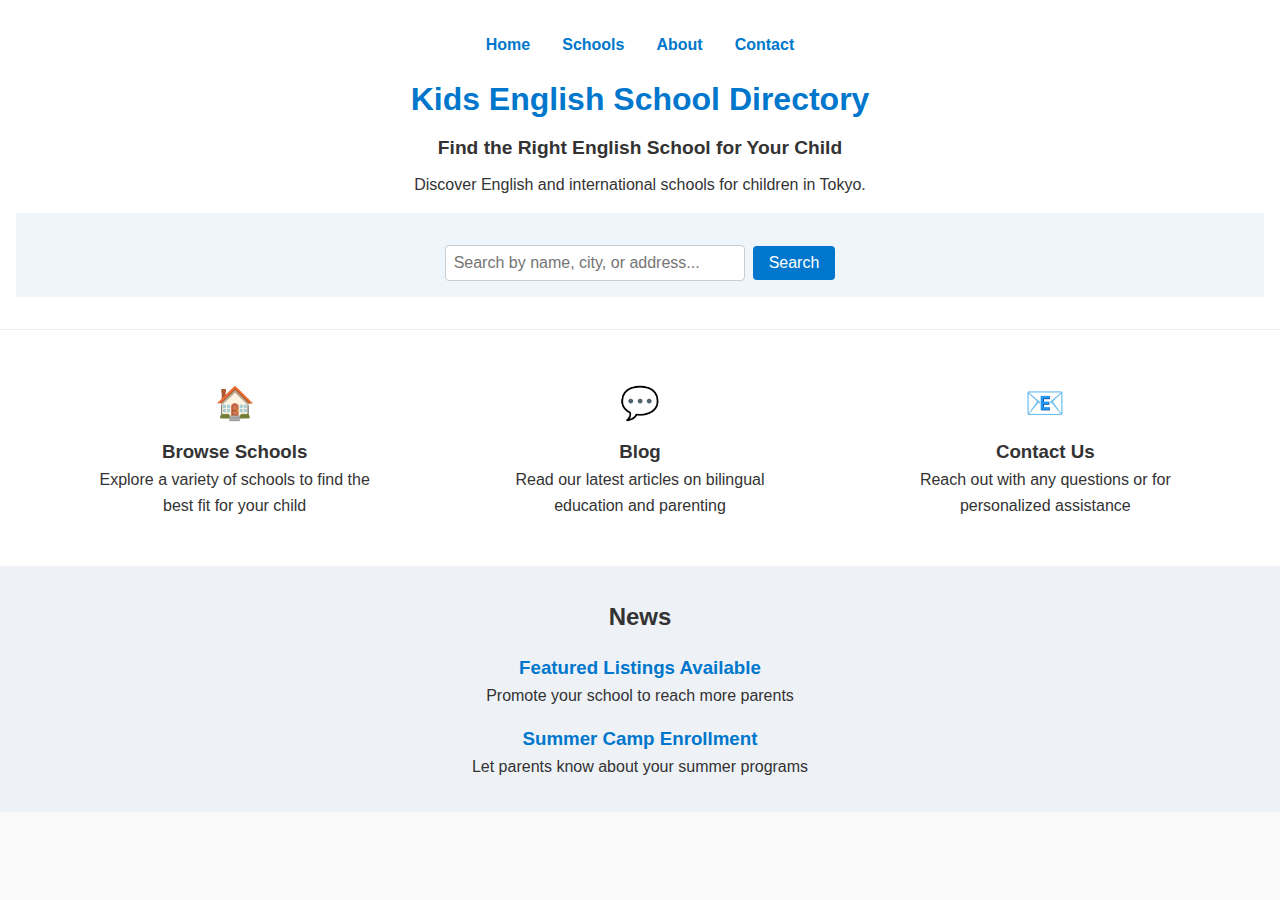
<file: index.html>
<!DOCTYPE html>
<html lang="en">
<head>
  <meta charset="UTF-8" />
  <meta name="viewport" content="width=device-width, initial-scale=1.0" />
  <title>Kids English School Directory</title>
  <link rel="stylesheet" href="styles.css" />
</head>
<body>
  <header class="main-header">
    <nav>
      <ul>
        <li><a href="#">Home</a></li>
        <li><a href="#">Schools</a></li>
        <li><a href="#">About</a></li>
        <li><a href="#">Contact</a></li>
      </ul>
    </nav>
    <h1><span class="highlight">Kids English School Directory</span></h1>
    <h2>Find the Right English School for Your Child</h2>
    <p>Discover English and international schools for children in Tokyo.</p>
    <section class="search-section">
      <form id="searchForm" action="results.html" method="GET">
        <input type="text" id="searchInput" name="q" placeholder="Search by name, city, or address..." required />
        <button type="submit">Search</button>
      </form>
    </section>
  </header>

  <section class="features">
    <div class="feature">
      <div class="icon">🏠</div>
      <h3>Browse Schools</h3>
      <p>Explore a variety of schools to find the best fit for your child</p>
    </div>
    <div class="feature">
      <div class="icon">💬</div>
      <h3>Blog</h3>
      <p>Read our latest articles on bilingual education and parenting</p>
    </div>
    <div class="feature">
      <div class="icon">📧</div>
      <h3>Contact Us</h3>
      <p>Reach out with any questions or for personalized assistance</p>
    </div>
  </section>

  <section class="news">
    <h2>News</h2>
    <h3>Featured Listings Available</h3>
    <p>Promote your school to reach more parents</p>
    <h3>Summer Camp Enrollment</h3>
    <p>Let parents know about your summer programs</p>
  </section>

</body>
</html>
</file>
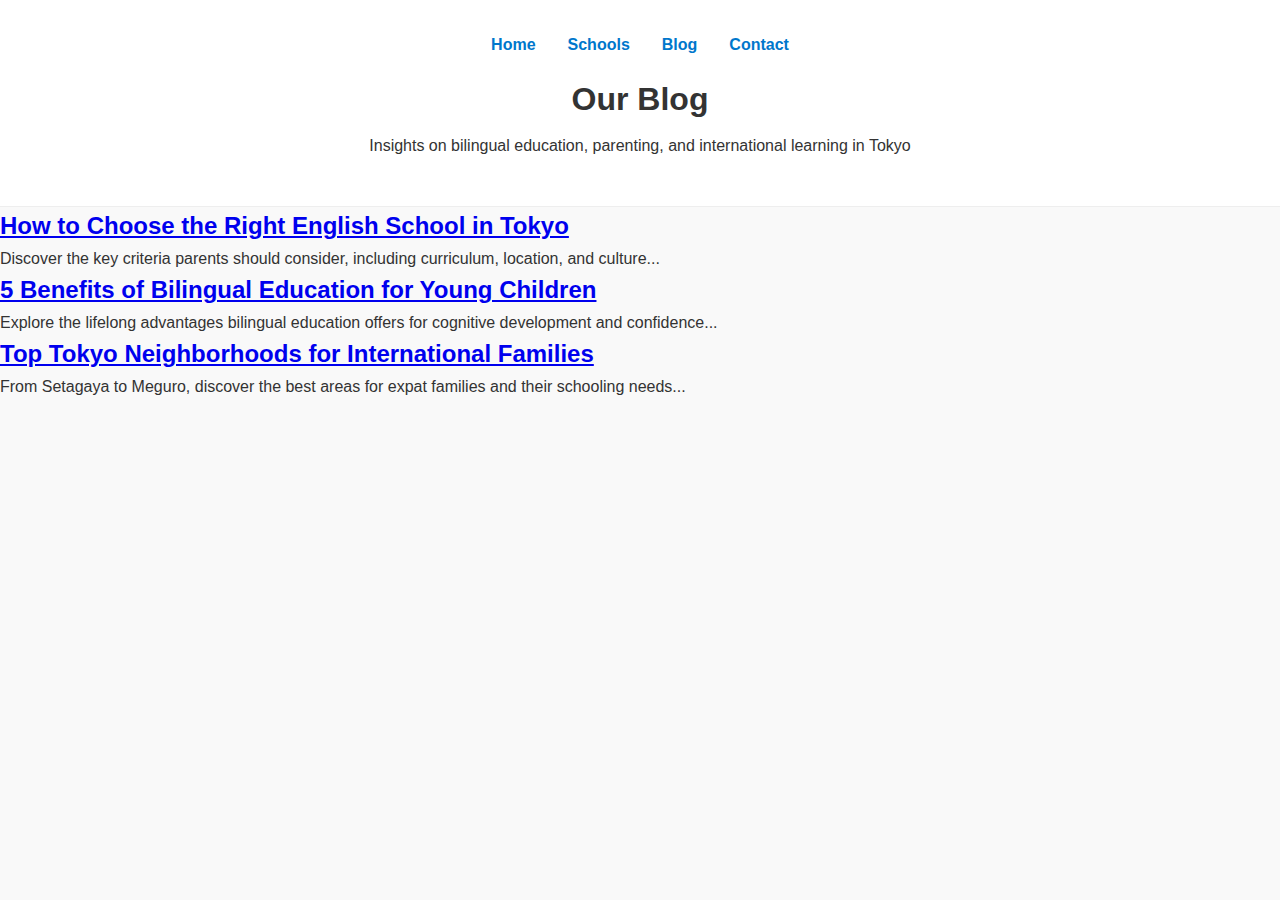
<file: Blog.html>
<!DOCTYPE html>
<html lang="en">
<head>
  <meta charset="UTF-8">
  <meta name="viewport" content="width=device-width, initial-scale=1.0">
  <title>Blog - Kids English School Directory</title>
  <link rel="stylesheet" href="styles.css">
</head>
<body>
  <header class="main-header">
    <nav>
      <ul>
        <li><a href="index.html">Home</a></li>
        <li><a href="browse.html">Schools</a></li>
        <li><a href="blog.html">Blog</a></li>
        <li><a href="contact.html">Contact</a></li>
      </ul>
    </nav>
    <h1>Our Blog</h1>
    <p>Insights on bilingual education, parenting, and international learning in Tokyo</p>
  </header>

  <main class="blog-grid">
    <article class="blog-post">
      <h2><a href="#">How to Choose the Right English School in Tokyo</a></h2>
      <p>Discover the key criteria parents should consider, including curriculum, location, and culture...</p>
    </article>

    <article class="blog-post">
      <h2><a href="#">5 Benefits of Bilingual Education for Young Children</a></h2>
      <p>Explore the lifelong advantages bilingual education offers for cognitive development and confidence...</p>
    </article>

    <article class="blog-post">
      <h2><a href="#">Top Tokyo Neighborhoods for International Families</a></h2>
      <p>From Setagaya to Meguro, discover the best areas for expat families and their schooling needs...</p>
    </article>
  </main>
</body>
</html>
</file>
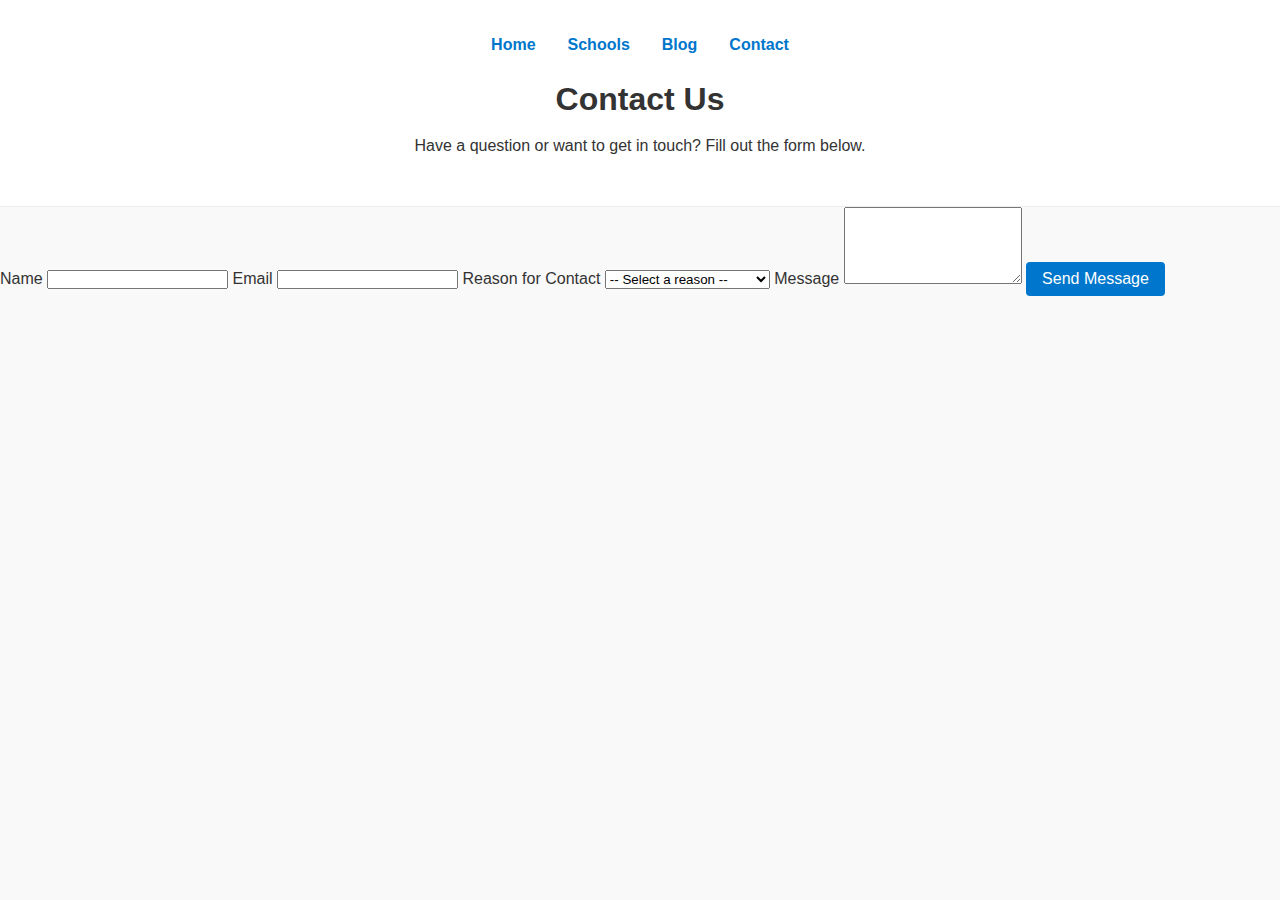
<file: blog.html>
<!DOCTYPE html>
<html lang="en">
<head>
  <meta charset="UTF-8">
  <meta name="viewport" content="width=device-width, initial-scale=1.0">
  <title>Contact - Kids English School Directory</title>
  <link rel="stylesheet" href="styles.css">
</head>
<body>
  <header class="main-header">
    <nav>
      <ul>
        <li><a href="index.html">Home</a></li>
        <li><a href="browse.html">Schools</a></li>
        <li><a href="blog.html">Blog</a></li>
        <li><a href="contact.html">Contact</a></li>
      </ul>
    </nav>
    <h1>Contact Us</h1>
    <p>Have a question or want to get in touch? Fill out the form below.</p>
  </header>

  <main class="contact-form-container">
    <form action="mailto:youremail@example.com" method="POST" enctype="text/plain">
      <label for="name">Name</label>
      <input type="text" id="name" name="name" required />

      <label for="email">Email</label>
      <input type="email" id="email" name="email" required />

      <label for="reason">Reason for Contact</label>
      <select id="reason" name="reason" required>
        <option value="">-- Select a reason --</option>
        <option value="general">General inquiry</option>
        <option value="list-school">I want to list my school</option>
        <option value="edit-school">Request a correction</option>
        <option value="feedback">Feedback or suggestion</option>
        <option value="other">Other</option>
      </select>

      <label for="message">Message</label>
      <textarea id="message" name="message" rows="5" required></textarea>

      <button type="submit">Send Message</button>
    </form>
  </main>
</body>
</html>
</file>
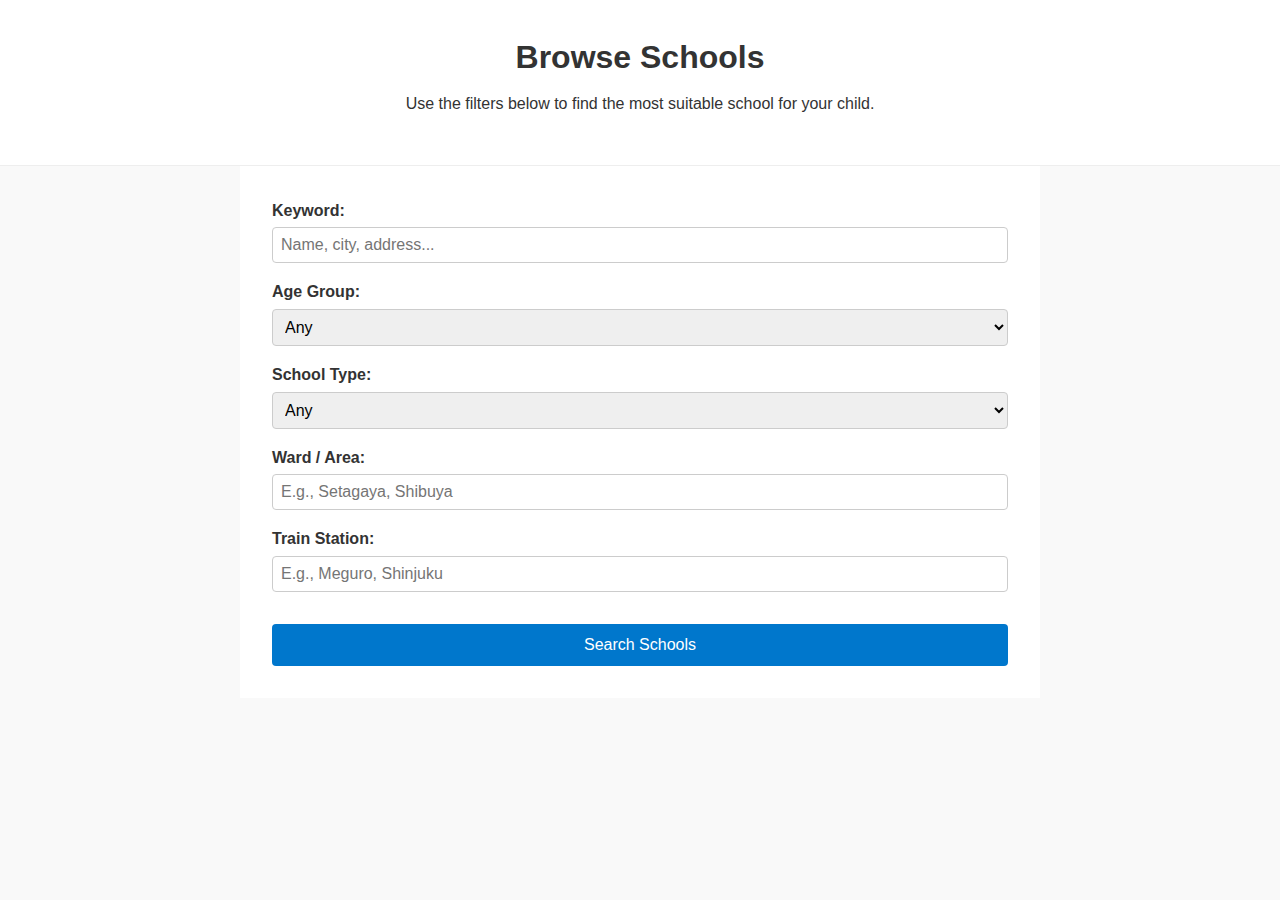
<file: browse.html>
<!DOCTYPE html>
<html lang="en">
<head>
  <meta charset="UTF-8" />
  <meta name="viewport" content="width=device-width, initial-scale=1.0"/>
  <title>Browse Schools</title>
  <link rel="stylesheet" href="styles.css" />
</head>
<body>
  <header class="main-header">
    <h1>Browse Schools</h1>
    <p>Use the filters below to find the most suitable school for your child.</p>
  </header>

  <main class="browse-form-container">
    <form action="results.html" method="GET" class="advanced-search-form">
      <label>
        Keyword:
        <input type="text" name="q" placeholder="Name, city, address..." />
      </label>

      <label>
        Age Group:
        <select name="age">
          <option value="">Any</option>
          <option value="0-2">0–2 years (Nursery)</option>
          <option value="3-5">3–5 years (Kindergarten)</option>
          <option value="6-12">6–12 years (Elementary)</option>
          <option value="13+">13+ (Middle/High School)</option>
        </select>
      </label>

      <label>
        School Type:
        <select name="type">
          <option value="">Any</option>
          <option value="international">International</option>
          <option value="conversation">English Conversation</option>
          <option value="bilingual">Bilingual</option>
          <option value="afterschool">Afterschool / Preschool</option>
          <option value="montessori">Montessori / Reggio</option>
        </select>
      </label>

      <label>
        Ward / Area:
        <input type="text" name="ward" placeholder="E.g., Setagaya, Shibuya" />
      </label>

      <label>
        Train Station:
        <input type="text" name="station" placeholder="E.g., Meguro, Shinjuku" />
      </label>

      <button type="submit">Search Schools</button>
    </form>
  </main>
</body>
</html>
</file>
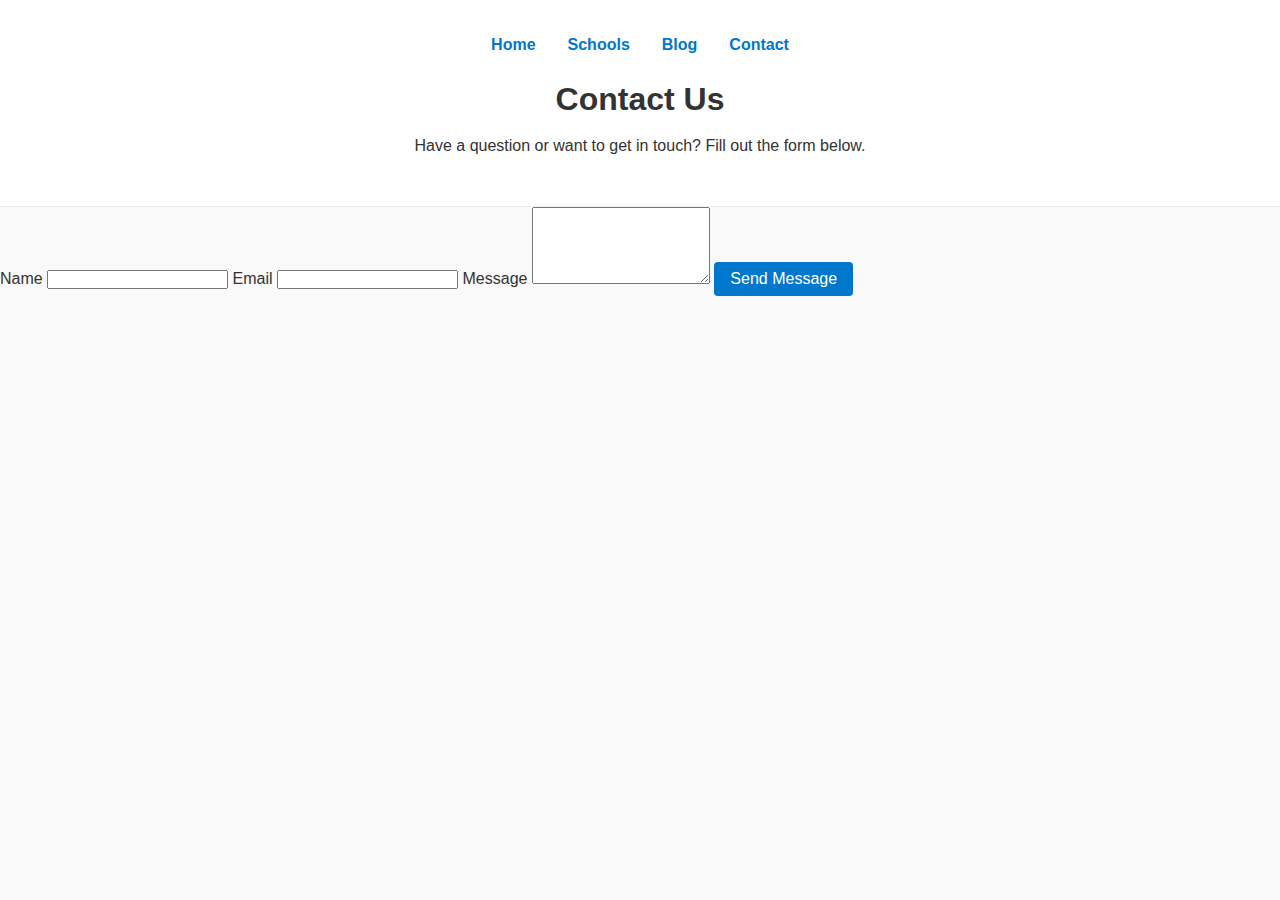
<file: Contact.html>
<!DOCTYPE html>
<html lang="en">
<head>
  <meta charset="UTF-8">
  <meta name="viewport" content="width=device-width, initial-scale=1.0">
  <title>Contact - Kids English School Directory</title>
  <link rel="stylesheet" href="styles.css">
</head>
<body>
  <header class="main-header">
    <nav>
      <ul>
        <li><a href="index.html">Home</a></li>
        <li><a href="browse.html">Schools</a></li>
        <li><a href="blog.html">Blog</a></li>
        <li><a href="contact.html">Contact</a></li>
      </ul>
    </nav>
    <h1>Contact Us</h1>
    <p>Have a question or want to get in touch? Fill out the form below.</p>
  </header>

  <main class="contact-form-container">
    <form action="mailto:youremail@example.com" method="POST" enctype="text/plain">
      <label for="name">Name</label>
      <input type="text" id="name" name="name" required />

      <label for="email">Email</label>
      <input type="email" id="email" name="email" required />

      <label for="message">Message</label>
      <textarea id="message" name="message" rows="5" required></textarea>

      <button type="submit">Send Message</button>
    </form>
  </main>
</body>
</html>
</file>
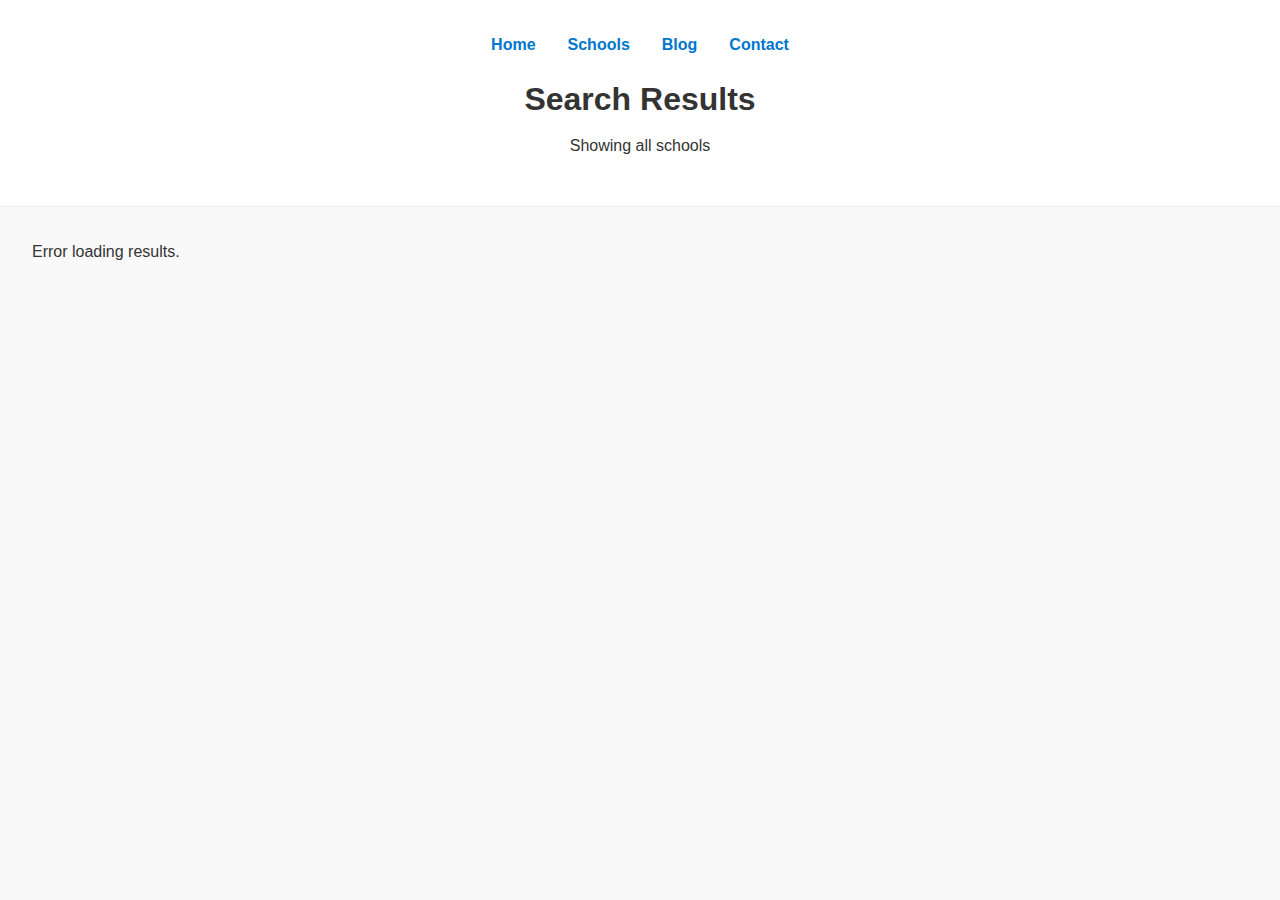
<file: results.html>
<!DOCTYPE html>
<html lang="en">
<head>
  <meta charset="UTF-8" />
  <meta name="viewport" content="width=device-width, initial-scale=1.0"/>
  <title>Search Results</title>
  <link rel="stylesheet" href="styles.css" />
</head>
<body>
  <header class="main-header">
    <nav>
      <ul>
        <li><a href="index.html">Home</a></li>
        <li><a href="browse.html">Schools</a></li>
        <li><a href="blog.html">Blog</a></li>
        <li><a href="contact.html">Contact</a></li>
      </ul>
    <h1>Search Results</h1>
    <p id="search-summary">Loading...</p>
  </header>

  <main>
    <div id="resultsContainer" class="school-list"></div>
  </main>

  <script>
    // Parse query parameters
    const params = new URLSearchParams(window.location.search);
    const q = params.get("q")?.toLowerCase() || "";
    const age = params.get("age")?.toLowerCase() || "";
    const type = params.get("type")?.toLowerCase() || "";
    const ward = params.get("ward")?.toLowerCase() || "";
    const station = params.get("station")?.toLowerCase() || "";

    // Update summary text
    const summaryText = [];
    if (q) summaryText.push(`matching "${q}"`);
    if (age) summaryText.push(`for age group "${age}"`);
    if (type) summaryText.push(`of type "${type}"`);
    if (ward) summaryText.push(`in "${ward}" ward`);
    if (station) summaryText.push(`near "${station}" station`);
    document.getElementById("search-summary").textContent = summaryText.length > 0
      ? "Showing results " + summaryText.join(", ")
      : "Showing all schools";

    // Load and filter schools
    fetch("schools.json")
      .then(res => res.json())
      .then(data => {
        const filtered = data.filter(school => {
          const matchQ =
            !q ||
            school.name.toLowerCase().includes(q) ||
            school.address.toLowerCase().includes(q) ||
            school.city.toLowerCase().includes(q);

          const matchAge = !age || (school.age && school.age.includes(age));
          const matchType = !type || (school.type && school.type.toLowerCase().includes(type));
          const matchWard = !ward || school.city.toLowerCase().includes(ward);
          const matchStation = !station || (school.station && school.station.toLowerCase().includes(station));

          return matchQ && matchAge && matchType && matchWard && matchStation;
        });

        renderResults(filtered);
      })
      .catch(err => {
        console.error("Failed to load schools.json:", err);
        document.getElementById("resultsContainer").innerHTML = "<p>Error loading results.</p>";
      });

    function renderResults(schools) {
      const container = document.getElementById("resultsContainer");
      container.innerHTML = "";

      if (schools.length === 0) {
        container.innerHTML = "<p>No schools found based on your search criteria.</p>";
        return;
      }

      schools.forEach(school => {
        const card = document.createElement("div");
        card.className = "school-card";
        card.innerHTML = `
          <h3>${school.name}</h3>
          <p><strong>Address:</strong> ${school.address}</p>
          <p><strong>City:</strong> ${school.city}</p>
          <p><strong>Phone:</strong> ${school.phone}</p>
          <p><strong>Website:</strong> <a href="${school.website}" target="_blank">${school.website}</a></p>
          ${school.rating ? `<p><strong>Rating:</strong> ${school.rating} ⭐ (${school.reviews} reviews)</p>` : ''}
        `;
        container.appendChild(card);
      });
    }
  </script>
</body>
</html>
</file>
<file: styles.css>
/* Reset & Base Styles */
* {
  box-sizing: border-box;
  margin: 0;
  padding: 0;
}

body {
  font-family: 'Segoe UI', sans-serif;
  line-height: 1.6;
  background-color: #f9f9f9;
  color: #333;
}

/* Header */
header.main-header {
  background-color: #ffffff;
  padding: 2rem 1rem;
  text-align: center;
  border-bottom: 1px solid #eee;
}

header h1 {
  font-size: 2rem;
  margin-bottom: 0.5rem;
}

header h2 {
  font-size: 1.2rem;
  margin-bottom: 0.5rem;
}

header p {
  margin-bottom: 1rem;
}

.highlight {
  color: #0077cc;
}

/* Navigation */
nav ul {
  list-style: none;
  display: flex;
  justify-content: center;
  gap: 2rem;
  padding: 0;
  margin-bottom: 1rem;
}

nav a {
  text-decoration: none;
  color: #0077cc;
  font-weight: bold;
}

nav a:hover {
  text-decoration: underline;
}

/* Search Section */
.search-section {
  padding: 1rem;
  text-align: center;
  background: #eef5fb;
}

.search-section form {
  display: flex;
  justify-content: center;
  align-items: center;
  gap: 0.5rem;
  flex-wrap: wrap;
  margin-top: 1rem;
}

#searchInput {
  padding: 0.5rem;
  font-size: 1rem;
  width: 300px;
  max-width: 80%;
  border: 1px solid #ccc;
  border-radius: 4px;
}

button[type="submit"] {
  padding: 0.5rem 1rem;
  font-size: 1rem;
  background: #0077cc;
  color: #fff;
  border: none;
  border-radius: 4px;
  cursor: pointer;
}

button[type="submit"]:hover {
  background: #005fa3;
}

/* School Cards Grid */
.school-list {
  display: grid;
  grid-template-columns: repeat(auto-fit, minmax(280px, 1fr));
  gap: 1rem;
  padding: 2rem;
}

.school-card {
  background: #fff;
  padding: 1.5rem;
  border-radius: 8px;
  box-shadow: 0 1px 3px rgba(0,0,0,0.1);
  transition: transform 0.2s ease;
}

.school-card:hover {
  transform: translateY(-4px);
}

.school-card h3 {
  margin-top: 0;
  color: #0077cc;
}

.school-card p {
  margin: 0.3rem 0;
}

.school-card a {
  color: #005fa3;
  text-decoration: underline;
}

/* Features Section */
.features {
  display: flex;
  justify-content: space-around;
  flex-wrap: wrap;
  padding: 2rem;
  background: #fff;
}

.feature {
  flex: 1 1 250px;
  max-width: 300px;
  text-align: center;
  margin: 1rem;
}

.feature .icon {
  font-size: 2rem;
  margin-bottom: 0.5rem;
}

/* News Section */
.news {
  padding: 2rem;
  background: #eef2f7;
  text-align: center;
}

.news h2 {
  margin-bottom: 1rem;
}

.news h3 {
  margin-top: 1rem;
  color: #0077cc;
}

/* Browse Form Page */
.browse-form-container {
  padding: 2rem;
  background-color: #fff;
  max-width: 800px;
  margin: 0 auto;
}

.advanced-search-form {
  display: grid;
  gap: 1rem;
}

.advanced-search-form label {
  display: flex;
  flex-direction: column;
  font-weight: bold;
}

.advanced-search-form input,
.advanced-search-form select {
  padding: 0.5rem;
  font-size: 1rem;
  margin-top: 0.25rem;
  border: 1px solid #ccc;
  border-radius: 4px;
}

.advanced-search-form button {
  margin-top: 1rem;
  padding: 0.75rem;
  background-color: #0077cc;
  color: white;
  border: none;
  border-radius: 4px;
  font-size: 1rem;
  cursor: pointer;
}

.advanced-search-form button:hover {
  background-color: #005fa3;
}
</file>
